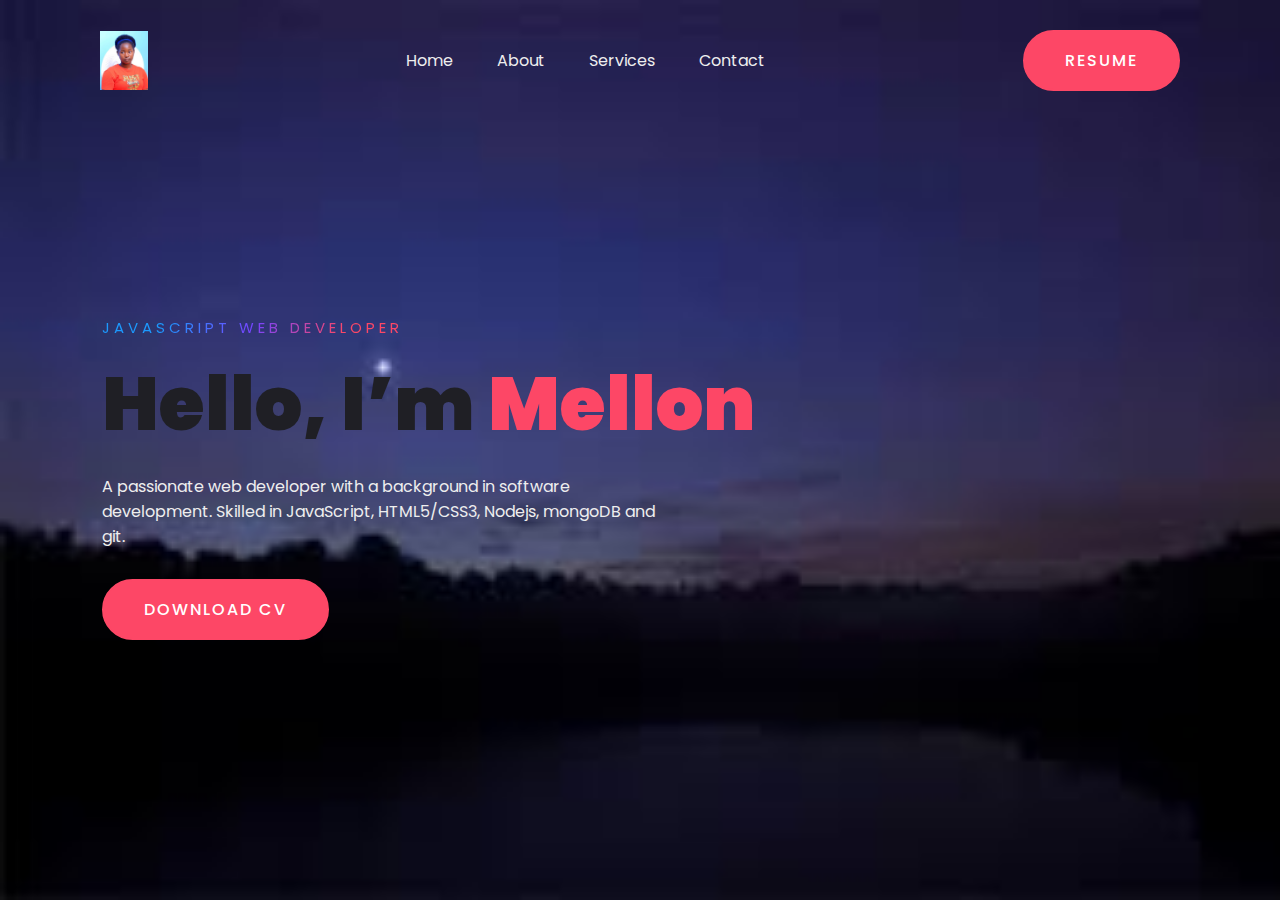
<file: index.html>
<!DOCTYPE html>
<html lang="en">
  <head>
    <meta charset="UTF-8" />
    <title>Personal Portfolio Website</title>
    <!----CSS link----->
    <link rel="stylesheet" href="style.css" />
  </head>
  <body>
    <div class="hero">
      <nav>
        <img src="mln.jpg" class="logo" />
        <ul>
          <li><a href="#">Home</a></li>
          <li><a href="about.html">About</a></li>
          <li><a href="service.html">Services</a></li>
          <li><a href="contact.html">Contact</a></li>
        </ul>
        <a href="#" class="btn">Resume</a>
      </nav>

      <div class="content">
        <!-- <div class="imagg">
          <img src="mln.jpg" alt="Amullon" />
        </div> -->
        <span class="title">JavaScript Web Developer</span>
        <h1>Hello, I’m <span>Mellon</span></h1>
        <p>
          A passionate web developer with a background in software development. Skilled in JavaScript, HTML5/CSS3, Nodejs, mongoDB and git. 
        </p>
        
        <a href="#" class="btn">Download CV</a>
      </div>
    </div>
  </body>
</html>
</file>
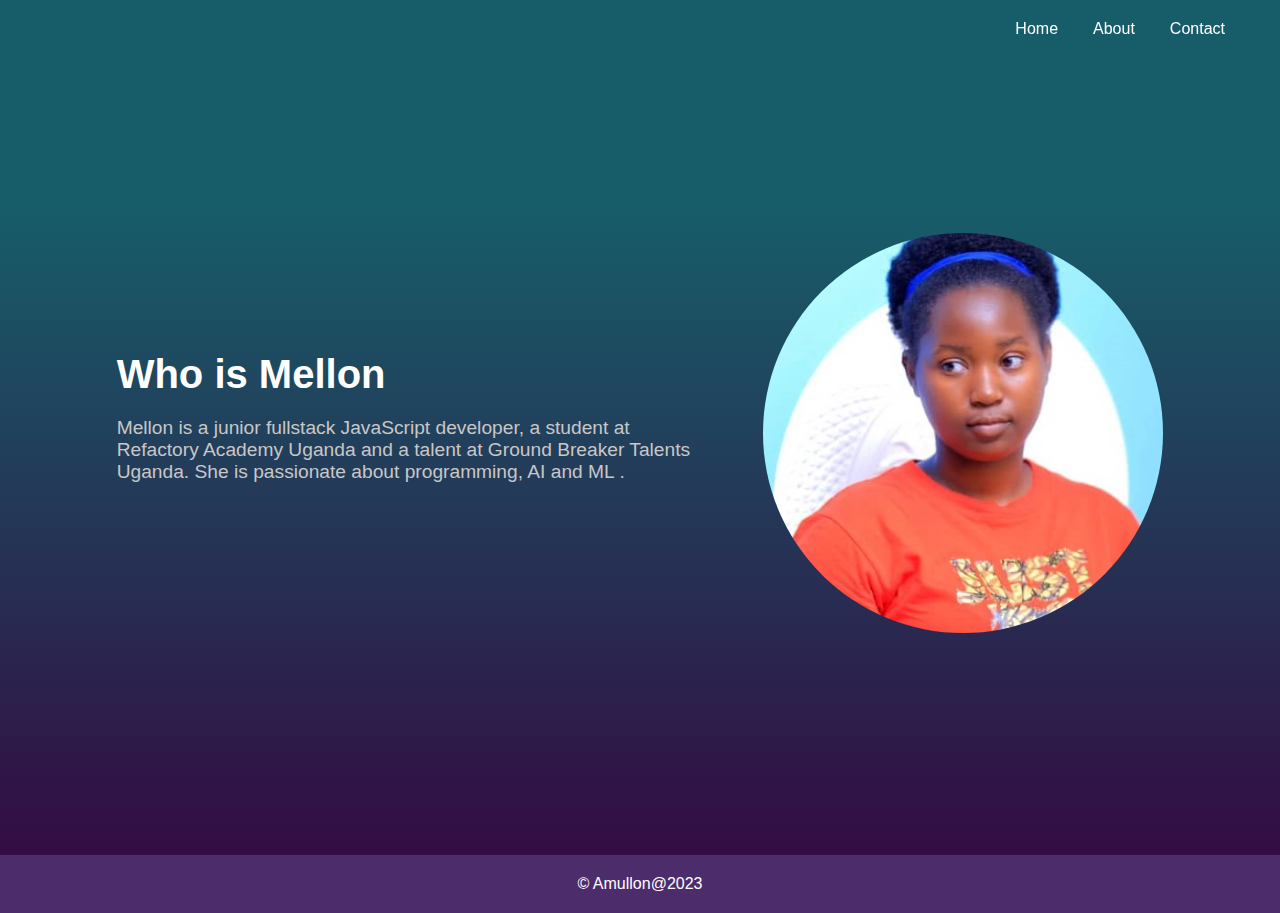
<file: about.html>
<!DOCTYPE html>
<!-- Coding By CodingNepal - www.codingnepalweb.com -->
<html lang="en">
  <head>
    <meta charset="UTF-8" />
    <meta name="viewport" content="width=device-width, initial-scale=1.0" />
    <title>My personal website</title>
    <link rel="stylesheet" href="about.css" />
  </head>
  <body>
    <header class="header">
      <nav class="navbar">
        <h2 class="logo"><a href="#"></a></h2>
        <input type="checkbox" id="menu-toggle" />
        <label for="menu-toggle" id="hamburger-btn">
          <svg
            xmlns="http://www.w3.org/2000/svg"
            height="24"
            viewBox="0 0 24 24"
            width="24"
          >
            <path
              d="M3 12h18M3 6h18M3 18h18"
              stroke="currentColor"
              stroke-width="2"
              stroke-linecap="round"
            />
          </svg>
        </label>
        <ul class="links">
          <li><a href="index.html">Home</a></li>
          <li><a href="#">About</a></li>
          <li><a href="mln.html">Contact</a></li>
        </ul>
      </nav>
    </header>
    <section class="hero-section">
      <div class="hero">
        <h2>Who is Mellon</h2>
        <p>
          Mellon is a junior fullstack JavaScript developer, 
          a student at Refactory Academy Uganda and
           a talent at Ground Breaker Talents Uganda.
           She is passionate about programming, AI and ML .
        </p>
      </div>
      <div class="imagg">
        <img src="mln.jpg" alt="Amullon" />
      </div>
    </section>
    <footer>
      <p>&copy; Amullon@2023</p>
    </footer>
  </body>
</html>
</file>
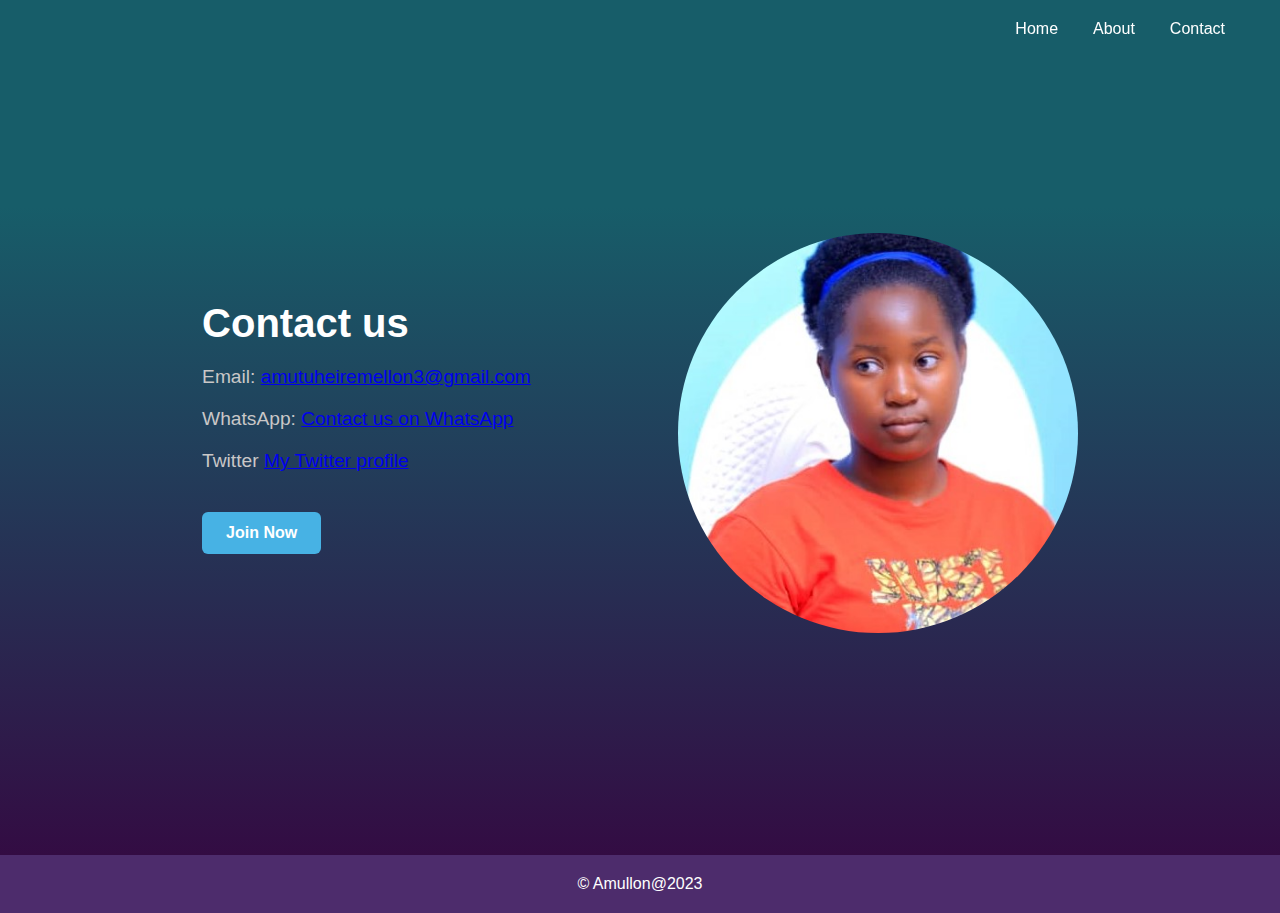
<file: contact.html>
<!DOCTYPE html>
<!-- Coding By CodingNepal - www.codingnepalweb.com -->
<html lang="en">
  <head>
    <meta charset="UTF-8" />
    <meta name="viewport" content="width=device-width, initial-scale=1.0" />
    <title>My personal website</title>
    <link rel="stylesheet" href="about.css" />
  </head>
  <body>
    <header class="header">
      <nav class="navbar">
        <h2 class="logo"><a href="#"></a></h2>
        <input type="checkbox" id="menu-toggle" />
        <label for="menu-toggle" id="hamburger-btn">
          <svg
            xmlns="http://www.w3.org/2000/svg"
            height="24"
            viewBox="0 0 24 24"
            width="24"
          >
            <path
              d="M3 12h18M3 6h18M3 18h18"
              stroke="currentColor"
              stroke-width="2"
              stroke-linecap="round"
            />
          </svg>
        </label>
        <ul class="links">
          <li><a href="index.html">Home</a></li>
          <li><a href="about.html">About</a></li>
          <li><a href="mln.html">Contact</a></li>
        </ul>
      </nav>
    </header>
    <section class="hero-section">
      <div class="hero">
        <h2>Contact us</h2>
        <p>
          Email:
          <a href="mailto:amutuheiremellon3@gmail.com"
            >amutuheiremellon3@gmail.com</a
          >
        </p>
        <p>
          WhatsApp:
          <a href="whatsapp://send?phone=+256784390251"
            >Contact us on WhatsApp</a
          >
        </p>
        <p>Twitter
            <a href="https://x.com/Amullon3">My Twitter profile</a></p>

        <div class="buttons">
          <a href="#" class="join">Join Now</a>
        </div>
      </div>
      <div class="imagg">
        <img src="mln.jpg" alt="Amullon" />
      </div>
    </section>
    <footer>
      <p>&copy; Amullon@2023</p>
    </footer>
  </body>
</html>
</file>
<file: style.css>
@import url("https://fonts.googleapis.com/css2?family=Poppins:wght@400;500;600;700&display=swap");

* {
  margin: 0;
  padding: 0;
  box-sizing: border-box;
  font-family: "Poppins", sans-serif;
}
a {
  text-decoration: none;
}
.hero {
  width: 100%;
  height: 100vh;
  background: url(cab.jpg);
  background-size: cover;
}
nav {
  display: flex;
  align-items: center;
  justify-content: space-between;
  padding: 30px 100px;
}
.logo {
  max-height: 60px;
}
nav ul li {
  list-style: none;
  display: inline-block;
  padding: 10px 20px;
}
nav ul li a {
  color: #EEE;
  position: relative;
  padding: 5px 0;
}
nav ul li a:hover {
  color: #fd4766;
}
nav ul li a:after {
  content: "";
  position: absolute;
  left: 0;
  width: 0;
  height: 3px;
  background: #fd4766;
  transition: 0.3s;
  bottom: 0;
}
nav ul li a:hover:after {
  width: 100%;
}
.btn {
  color: #fff;
  font-size: 16px;
  text-transform: uppercase;
  letter-spacing: 2px;
  padding: 16px 40px;
  border-radius: 500px;
  display: inline-block;
  font-weight: 500;
  transition: all 0.4s ease-in-out;
  background-size: 152% 100%;
  background: #fd4766;
  border: 2px solid #fd4766;
}
.btn:hover {
  background: transparent;
  border-color: #fd4766;
  color: #fd4766;
}
.content {
  position: absolute;
  top: 35%;
  left: 8%;
}
.content .title {
  color: #0a0a0a;
  font-size: 15px;
  text-transform: uppercase;
  letter-spacing: 4px;
  display: inline-block;
  margin-bottom: 20px;
  background: linear-gradient(
    120deg,
    #1c99fe 20.69%,
    #7644ff 50.19%,
    #fd4766 79.69%
  );
  -webkit-background-clip: text;
  -webkit-text-fill-color: transparent;
}
.content h1 {
  color: #1f1f25;
  font-size: 75px;
  font-weight: 900;
  line-height: 90px;
  text-transform: inherit;
  width: 70%;
}
.content h1 span {
  color: #fd4766;
}
.content p {
  width: 55%;
  color: #EEE;
  margin-top: 25px;
  margin-bottom: 30px;
}

.imagg {
    margin-top: 10px;
    border-radius: 50%;
    width: 400px; /* You can adjust the width and height to your preference */
    height: 400px; /* Keep them equal to maintain a perfect circle */
    overflow: hidden; /* This ensures the image is clipped to the circle */
}

.imagg img {
    width: 100%;
    height: 100%;
    object-fit: cover; /* This makes sure the image covers the entire circle */
}
</file>
<file: about.css>
* {
  margin: 0;
  padding: 0;
  box-sizing: border-box;
  font-family: "Open Sans", sans-serif;
}

body {
  height: 100vh;
  width: 100%;
  background: linear-gradient(to bottom, #175d69 23%, #330c43 95%);
}

.header {
  position: fixed;
  top: 0;
  left: 0;
  width: 100%;
}

.navbar {
  display: flex;
  align-items: center;
  justify-content: space-between;
  max-width: 1200px;
  margin: 0 auto;
  padding: 20px 15px;
}

.navbar .logo a {
  font-size: 1.8rem;
  text-decoration: none;
  color: #fff;
}

.navbar .links {
  display: flex;
  align-items: center;
  list-style: none;
  gap: 35px;
}

.navbar .links a {
  font-weight: 500;
  text-decoration: none;
  color: #fff;
  padding: 10px 0;
  transition: 0.2s ease;
}

.navbar .links a:hover {
  color: #47b2e4;
}

.navbar .buttons a {
  text-decoration: none;
  color: #fff;
  font-size: 1rem;
  padding: 15px 0;
  transition: 0.2s ease;
}

.navbar .buttons a:not(:last-child) {
  margin-right: 30px;
}

.navbar .buttons .signin:hover {
  color: #47b2e4;
}

.navbar .buttons .signup {
  border: 1px solid #fff;
  padding: 10px 20px;
  border-radius: 0.375rem;
  text-align: center;
  transition: 0.2s ease;
}

.navbar .buttons .signup:hover {
  background-color: #47b2e4;
  color: #fff;
}

.hero-section {
  display: flex;
  justify-content: space-evenly;
  align-items: center;
  height: 95vh;
  padding: 0 15px;
  max-width: 1200px;
  margin: 0 auto;
}

.hero-section .hero {
  max-width: 50%;
  color: #fff;
}

.hero h2 {
  font-size: 2.5rem;
  margin-bottom: 20px;
}

.hero p {
  font-size: 1.2rem;
  margin-bottom: 20px;
  color: #c9c7c7;
}

.hero-section .img img {
  width: 517px;
}

.hero-section .buttons {
  margin-top: 40px;
}

.hero-section .buttons a {
  text-decoration: none;
  color: #fff;
  padding: 12px 24px;
  border-radius: 0.375rem;
  font-weight: 600;
  transition: 0.2s ease;
  display: inline-block;
}

.hero-section .buttons a:not(:last-child) {
  margin-right: 15px;
}

.buttons .join {
  background-color: #47b2e4;
}

.hero-section .buttons .learn {
  border: 1px solid #fff;
  border-radius: 0.375rem;
}

.hero-section .buttons a:hover {
  background-color: #47b2e4;
}

/* Hamburger menu styles */
#menu-toggle {
  display: none;
}

#hamburger-btn {
  font-size: 1.8rem;
  color: #fff;
  cursor: pointer;
  display: none;
  order: 1;
}

@media screen and (max-width: 1023px) {
  .navbar .logo a {
    font-size: 1.5rem;
  }

  .links {
    position: fixed;
    left: -100%;
    top: 75px;
    width: 100%;
    height: 100vh;
    padding-top: 50px;
    background: #175d69;
    flex-direction: column;
    transition: 0.3s ease;
  }

  .navbar #menu-toggle:checked ~ .links {
    left: 0;
  }

  .navbar #hamburger-btn {
    display: block;
  }

  .header .buttons {
    display: none;
  }

  .hero-section .hero {
    max-width: 100%;
    text-align: center;
  }

  .hero-section img {
    display: none;
  }
}


.imagg {
    margin-top: 10px;
    border-radius: 50%;
    width: 400px; /* You can adjust the width and height to your preference */
    height: 400px; /* Keep them equal to maintain a perfect circle */
    overflow: hidden; /* This ensures the image is clipped to the circle */
}

.imagg img {
    width: 100%;
    height: 100%;
    object-fit: cover; /* This makes sure the image covers the entire circle */
}
footer {
    text-align: center;
    padding: 20px;
    background-color: #4d2c6c;
    color: white;
}
</file>
